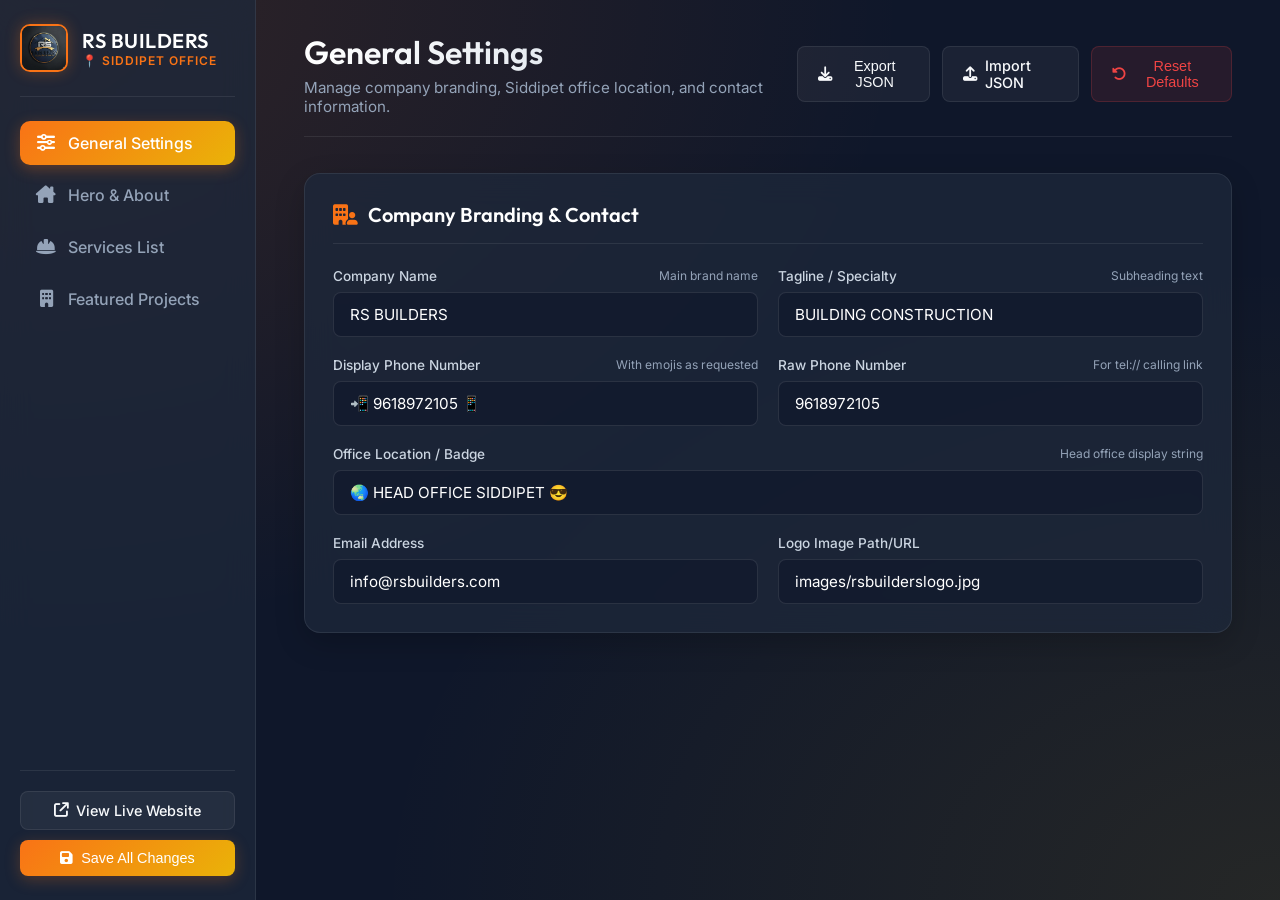
<file: admin.html>
<!DOCTYPE html>
<html lang="en">
<head>
    <meta charset="UTF-8">
    <meta name="viewport" content="width=device-width, initial-scale=1.0">
    <title>RS BUILDERS - CMS Admin Portal | Siddipet Head Office</title>
    <link href="https://fonts.googleapis.com/css2?family=Outfit:wght@300;400;500;600;700&family=Inter:wght@300;400;500;600&display=swap" rel="stylesheet">
    <link rel="stylesheet" href="https://cdnjs.cloudflare.com/ajax/libs/font-awesome/6.4.0/css/all.min.css">
    <style>
        :root {
            --bg-primary: #0f172a;
            --bg-secondary: #1e293b;
            --bg-glass: rgba(30, 41, 59, 0.75);
            --border-color: rgba(255, 255, 255, 0.08);
            --accent-gradient: linear-gradient(135deg, #f97316 0%, #eab308 100%);
            --accent-color: #f97316;
            --text-primary: #f8fafc;
            --text-secondary: #94a3b8;
            --success-color: #10b981;
            --danger-color: #ef4444;
            --transition: all 0.3s cubic-bezier(0.4, 0, 0.2, 1);
        }

        * {
            box-sizing: border-box;
            margin: 0;
            padding: 0;
        }

        body {
            font-family: 'Inter', sans-serif;
            background-color: var(--bg-primary);
            color: var(--text-primary);
            min-height: 100vh;
            display: flex;
            background-image: 
                radial-gradient(at 0% 0%, rgba(249, 115, 22, 0.15) 0px, transparent 50%),
                radial-gradient(at 100% 100%, rgba(234, 179, 8, 0.1) 0px, transparent 50%);
            background-attachment: fixed;
        }

        h1, h2, h3, h4, .brand-title {
            font-family: 'Outfit', sans-serif;
            font-weight: 600;
        }

        /* App Layout */
        .admin-container {
            display: flex;
            width: 100%;
            min-height: 100vh;
        }

        /* Sidebar */
        .sidebar {
            width: 280px;
            background: var(--bg-glass);
            backdrop-filter: blur(16px);
            border-right: 1px solid var(--border-color);
            padding: 24px 20px;
            display: flex;
            flex-direction: column;
            justify-content: space-between;
            position: sticky;
            top: 0;
            height: 100vh;
        }

        .brand-section {
            display: flex;
            align-items: center;
            gap: 14px;
            padding-bottom: 24px;
            border-bottom: 1px solid var(--border-color);
            margin-bottom: 24px;
        }

        .brand-logo {
            width: 48px;
            height: 48px;
            border-radius: 10px;
            object-fit: cover;
            border: 2px solid var(--accent-color);
            box-shadow: 0 0 15px rgba(249, 115, 22, 0.3);
        }

        .brand-title {
            font-size: 1.25rem;
            color: #fff;
            letter-spacing: 0.5px;
        }

        .brand-subtitle {
            font-size: 0.75rem;
            color: var(--accent-color);
            font-weight: 600;
            text-transform: uppercase;
            letter-spacing: 1px;
        }

        .nav-menu {
            list-style: none;
            display: flex;
            flex-direction: column;
            gap: 8px;
            flex-grow: 1;
        }

        .nav-item {
            padding: 12px 16px;
            border-radius: 10px;
            cursor: pointer;
            display: flex;
            align-items: center;
            gap: 12px;
            color: var(--text-secondary);
            font-weight: 500;
            transition: var(--transition);
        }

        .nav-item i {
            font-size: 1.1rem;
            width: 20px;
            text-align: center;
        }

        .nav-item:hover, .nav-item.active {
            background: rgba(255, 255, 255, 0.05);
            color: #fff;
        }

        .nav-item.active {
            background: var(--accent-gradient);
            color: #fff;
            box-shadow: 0 4px 15px rgba(249, 115, 22, 0.3);
        }

        .sidebar-footer {
            padding-top: 20px;
            border-top: 1px solid var(--border-color);
            display: flex;
            flex-direction: column;
            gap: 10px;
        }

        /* Main Content Area */
        .main-content {
            flex-grow: 1;
            padding: 32px 48px;
            overflow-y: auto;
            max-width: 1200px;
        }

        .top-bar {
            display: flex;
            justify-content: space-between;
            align-items: center;
            margin-bottom: 36px;
            padding-bottom: 20px;
            border-bottom: 1px solid var(--border-color);
        }

        .page-header h1 {
            font-size: 2rem;
            margin-bottom: 6px;
            background: linear-gradient(to right, #fff, #cbd5e1);
            -webkit-background-clip: text;
            -webkit-text-fill-color: transparent;
        }

        .page-header p {
            color: var(--text-secondary);
            font-size: 0.95rem;
        }

        .action-buttons {
            display: flex;
            gap: 12px;
        }

        /* Buttons */
        .btn {
            padding: 10px 20px;
            border-radius: 8px;
            font-weight: 500;
            font-size: 0.9rem;
            cursor: pointer;
            display: inline-flex;
            align-items: center;
            gap: 8px;
            border: none;
            transition: var(--transition);
            text-decoration: none;
        }

        .btn-primary {
            background: var(--accent-gradient);
            color: #fff;
            box-shadow: 0 4px 15px rgba(249, 115, 22, 0.25);
        }

        .btn-primary:hover {
            transform: translateY(-2px);
            box-shadow: 0 6px 20px rgba(249, 115, 22, 0.4);
        }

        .btn-secondary {
            background: rgba(255, 255, 255, 0.05);
            color: var(--text-primary);
            border: 1px solid var(--border-color);
        }

        .btn-secondary:hover {
            background: rgba(255, 255, 255, 0.1);
            transform: translateY(-2px);
        }

        .btn-danger {
            background: rgba(239, 68, 68, 0.1);
            color: var(--danger-color);
            border: 1px solid rgba(239, 68, 68, 0.2);
        }

        .btn-danger:hover {
            background: var(--danger-color);
            color: #fff;
        }

        .btn-success {
            background: var(--success-color);
            color: #fff;
        }

        /* Forms & Cards */
        .tab-pane {
            display: none;
            animation: fadeIn 0.4s ease forwards;
        }

        .tab-pane.active {
            display: block;
        }

        @keyframes fadeIn {
            from { opacity: 0; transform: translateY(10px); }
            to { opacity: 1; transform: translateY(0); }
        }

        .card {
            background: var(--bg-glass);
            backdrop-filter: blur(16px);
            border: 1px solid var(--border-color);
            border-radius: 16px;
            padding: 28px;
            margin-bottom: 24px;
            box-shadow: 0 10px 30px rgba(0, 0, 0, 0.2);
        }

        .card-header {
            display: flex;
            justify-content: space-between;
            align-items: center;
            margin-bottom: 24px;
            padding-bottom: 16px;
            border-bottom: 1px solid var(--border-color);
        }

        .card-header h3 {
            font-size: 1.25rem;
            color: #fff;
            display: flex;
            align-items: center;
            gap: 10px;
        }

        .card-header h3 i {
            color: var(--accent-color);
        }

        .form-grid {
            display: grid;
            grid-template-columns: repeat(2, 1fr);
            gap: 20px;
        }

        .form-group {
            display: flex;
            flex-direction: column;
            gap: 8px;
        }

        .form-group.full-width {
            grid-column: span 2;
        }

        label {
            font-size: 0.85rem;
            font-weight: 500;
            color: #cbd5e1;
            display: flex;
            justify-content: space-between;
        }

        .label-hint {
            color: var(--text-secondary);
            font-size: 0.75rem;
            font-weight: normal;
        }

        input[type="text"], input[type="email"], input[type="url"], textarea, select {
            background: rgba(15, 23, 42, 0.6);
            border: 1px solid rgba(255, 255, 255, 0.1);
            border-radius: 8px;
            padding: 12px 16px;
            color: #fff;
            font-family: inherit;
            font-size: 0.95rem;
            transition: var(--transition);
        }

        input:focus, textarea:focus, select:focus {
            outline: none;
            border-color: var(--accent-color);
            box-shadow: 0 0 0 3px rgba(249, 115, 22, 0.15);
            background: rgba(15, 23, 42, 0.8);
        }

        textarea {
            resize: vertical;
            min-height: 100px;
        }

        /* Lists (Services & Projects) */
        .item-list {
            display: flex;
            flex-direction: column;
            gap: 16px;
        }

        .list-item {
            background: rgba(15, 23, 42, 0.5);
            border: 1px solid var(--border-color);
            border-radius: 12px;
            padding: 18px;
            display: flex;
            justify-content: space-between;
            align-items: center;
            transition: var(--transition);
        }

        .list-item:hover {
            border-color: rgba(255, 255, 255, 0.2);
            transform: translateX(4px);
        }

        .item-info {
            display: flex;
            align-items: center;
            gap: 16px;
        }

        .item-icon {
            width: 48px;
            height: 48px;
            border-radius: 10px;
            background: rgba(249, 115, 22, 0.1);
            color: var(--accent-color);
            display: flex;
            align-items: center;
            justify-content: center;
            font-size: 1.5rem;
        }

        .item-details h4 {
            font-size: 1.05rem;
            color: #fff;
            margin-bottom: 4px;
        }

        .item-details p {
            font-size: 0.85rem;
            color: var(--text-secondary);
            max-width: 600px;
        }

        .item-actions {
            display: flex;
            gap: 8px;
        }

        /* Toast Notification */
        .toast {
            position: fixed;
            bottom: 30px;
            right: 30px;
            background: var(--bg-secondary);
            border-left: 4px solid var(--accent-color);
            padding: 16px 24px;
            border-radius: 8px;
            box-shadow: 0 10px 30px rgba(0, 0, 0, 0.5);
            display: flex;
            align-items: center;
            gap: 12px;
            color: #fff;
            transform: translateY(100px);
            opacity: 0;
            transition: var(--transition);
            z-index: 1000;
        }

        .toast.show {
            transform: translateY(0);
            opacity: 1;
        }

        /* Modal */
        .modal-overlay {
            position: fixed;
            top: 0;
            left: 0;
            width: 100%;
            height: 100%;
            background: rgba(0, 0, 0, 0.7);
            backdrop-filter: blur(5px);
            display: flex;
            align-items: center;
            justify-content: center;
            z-index: 1000;
            opacity: 0;
            pointer-events: none;
            transition: var(--transition);
        }

        .modal-overlay.active {
            opacity: 1;
            pointer-events: auto;
        }

        .modal {
            background: var(--bg-secondary);
            border: 1px solid var(--border-color);
            border-radius: 16px;
            width: 100%;
            max-width: 550px;
            padding: 28px;
            box-shadow: 0 20px 50px rgba(0, 0, 0, 0.5);
            transform: scale(0.95);
            transition: var(--transition);
        }

        .modal-overlay.active .modal {
            transform: scale(1);
        }

        .modal-header {
            display: flex;
            justify-content: space-between;
            align-items: center;
            margin-bottom: 20px;
            padding-bottom: 12px;
            border-bottom: 1px solid var(--border-color);
        }

        .modal-footer {
            display: flex;
            justify-content: flex-end;
            gap: 12px;
            margin-top: 24px;
            padding-top: 16px;
            border-top: 1px solid var(--border-color);
        }
    </style>
</head>
<body>

    <div class="admin-container">
        <!-- Sidebar Navigation -->
        <aside class="sidebar">
            <div>
                <div class="brand-section">
                    <img src="images/rsbuilderslogo.jpg" alt="RS BUILDERS Logo" class="brand-logo" id="sidebar-logo-preview">
                    <div>
                        <div class="brand-title">RS BUILDERS</div>
                        <div class="brand-subtitle">📍 Siddipet Office</div>
                    </div>
                </div>

                <ul class="nav-menu">
                    <li class="nav-item active" onclick="switchTab('general')">
                        <i class="fa-solid fa-sliders"></i> General Settings
                    </li>
                    <li class="nav-item" onclick="switchTab('hero')">
                        <i class="fa-solid fa-house-chimney"></i> Hero & About
                    </li>
                    <li class="nav-item" onclick="switchTab('services')">
                        <i class="fa-solid fa-helmet-safety"></i> Services List
                    </li>
                    <li class="nav-item" onclick="switchTab('projects')">
                        <i class="fa-solid fa-building"></i> Featured Projects
                    </li>
                </ul>
            </div>

            <div class="sidebar-footer">
                <a href="index.html" target="_blank" class="btn btn-secondary" style="justify-content: center;">
                    <i class="fa-solid fa-arrow-up-right-from-square"></i> View Live Website
                </a>
                <button class="btn btn-primary" onclick="saveAllSettings()" style="justify-content: center; width: 100%;">
                    <i class="fa-solid fa-floppy-disk"></i> Save All Changes
                </button>
            </div>
        </aside>

        <!-- Main Content Area -->
        <main class="main-content">
            <header class="top-bar">
                <div class="page-header">
                    <h1 id="tab-title">General Settings</h1>
                    <p id="tab-desc">Manage company branding, Siddipet office location, and contact information.</p>
                </div>
                <div class="action-buttons">
                    <button class="btn btn-secondary" onclick="exportJSON()" title="Backup CMS Data to file">
                        <i class="fa-solid fa-download"></i> Export JSON
                    </button>
                    <label class="btn btn-secondary" title="Restore CMS Data from file" style="cursor: pointer; margin: 0;">
                        <i class="fa-solid fa-upload"></i> Import JSON
                        <input type="file" id="import-file" accept=".json" style="display: none;" onchange="importJSON(event)">
                    </label>
                    <button class="btn btn-danger" onclick="resetToDefaults()" title="Reset to initial RS BUILDERS defaults">
                        <i class="fa-solid fa-rotate-left"></i> Reset Defaults
                    </button>
                </div>
            </header>

            <!-- TAB 1: GENERAL SETTINGS -->
            <div id="tab-general" class="tab-pane active">
                <div class="card">
                    <div class="card-header">
                        <h3><i class="fa-solid fa-building-user"></i> Company Branding & Contact</h3>
                    </div>
                    <form class="form-grid" id="form-general" onsubmit="event.preventDefault(); saveAllSettings();">
                        <div class="form-group">
                            <label>Company Name <span class="label-hint">Main brand name</span></label>
                            <input type="text" id="cfg-companyName" required>
                        </div>
                        <div class="form-group">
                            <label>Tagline / Specialty <span class="label-hint">Subheading text</span></label>
                            <input type="text" id="cfg-tagline" required>
                        </div>
                        <div class="form-group">
                            <label>Display Phone Number <span class="label-hint">With emojis as requested</span></label>
                            <input type="text" id="cfg-phone" required>
                        </div>
                        <div class="form-group">
                            <label>Raw Phone Number <span class="label-hint">For tel:// calling link</span></label>
                            <input type="text" id="cfg-phoneRaw" required>
                        </div>
                        <div class="form-group full-width">
                            <label>Office Location / Badge <span class="label-hint">Head office display string</span></label>
                            <input type="text" id="cfg-location" required>
                        </div>
                        <div class="form-group">
                            <label>Email Address</label>
                            <input type="email" id="cfg-email" required>
                        </div>
                        <div class="form-group">
                            <label>Logo Image Path/URL</label>
                            <input type="text" id="cfg-logoUrl" required onchange="document.getElementById('sidebar-logo-preview').src = this.value;">
                        </div>
                    </form>
                </div>
            </div>

            <!-- TAB 2: HERO & ABOUT -->
            <div id="tab-hero" class="tab-pane">
                <div class="card">
                    <div class="card-header">
                        <h3><i class="fa-solid fa-house-chimney"></i> Hero Banner & Quality Story</h3>
                    </div>
                    <form class="form-grid" onsubmit="event.preventDefault(); saveAllSettings();">
                        <div class="form-group full-width">
                            <label>Hero Title <span class="label-hint">Use &lt;br&gt; for line break</span></label>
                            <input type="text" id="cfg-heroTitle" required>
                        </div>
                        <div class="form-group full-width">
                            <label>Hero Description Text</label>
                            <textarea id="cfg-heroDesc" rows="3" required></textarea>
                        </div>
                        <div class="form-group">
                            <label>About Section Subtitle</label>
                            <input type="text" id="cfg-aboutSubTitle" required>
                        </div>
                        <div class="form-group">
                            <label>About Section Main Title</label>
                            <input type="text" id="cfg-aboutTitle" required>
                        </div>
                        <div class="form-group full-width">
                            <label>About Highlight Quote <span class="label-hint">Siddipet office quality focus</span></label>
                            <textarea id="cfg-aboutQuote" rows="2" required></textarea>
                        </div>
                        <div class="form-group full-width">
                            <label>About Full Description</label>
                            <textarea id="cfg-aboutDesc" rows="4" required></textarea>
                        </div>
                    </form>
                </div>
            </div>

            <!-- TAB 3: SERVICES -->
            <div id="tab-services" class="tab-pane">
                <div class="card">
                    <div class="card-header">
                        <h3><i class="fa-solid fa-helmet-safety"></i> Construction Services</h3>
                        <button class="btn btn-primary" onclick="openServiceModal()">
                            <i class="fa-solid fa-plus"></i> Add New Service
                        </button>
                    </div>
                    <div class="item-list" id="services-list-container">
                        <!-- Populated by JS -->
                    </div>
                </div>
            </div>

            <!-- TAB 4: PROJECTS -->
            <div id="tab-projects" class="tab-pane">
                <div class="card">
                    <div class="card-header">
                        <h3><i class="fa-solid fa-building"></i> Featured Construction Projects</h3>
                        <button class="btn btn-primary" onclick="openProjectModal()">
                            <i class="fa-solid fa-plus"></i> Add New Project
                        </button>
                    </div>
                    <div class="item-list" id="projects-list-container">
                        <!-- Populated by JS -->
                    </div>
                </div>
            </div>
        </main>
    </div>

    <!-- SERVICE MODAL -->
    <div class="modal-overlay" id="service-modal">
        <div class="modal">
            <div class="modal-header">
                <h3 id="service-modal-title">Add Construction Service</h3>
                <button class="btn btn-secondary" onclick="closeModals()" style="padding: 6px 10px;"><i class="fa-solid fa-xmark"></i></button>
            </div>
            <form id="service-form" onsubmit="saveServiceItem(event)">
                <input type="hidden" id="srv-index" value="-1">
                <div class="form-group" style="margin-bottom: 16px;">
                    <label>Service Title</label>
                    <input type="text" id="srv-title" required placeholder="e.g., Quality Construction">
                </div>
                <div class="form-group" style="margin-bottom: 16px;">
                    <label>Icon Class <span class="label-hint">flaticon class name</span></label>
                    <input type="text" id="srv-icon" required value="flaticon-engineer-1">
                </div>
                <div class="form-group">
                    <label>Description</label>
                    <textarea id="srv-desc" rows="3" required placeholder="Describe the service offered..."></textarea>
                </div>
                <div class="modal-footer">
                    <button type="button" class="btn btn-secondary" onclick="closeModals()">Cancel</button>
                    <button type="submit" class="btn btn-primary">Save Service</button>
                </div>
            </form>
        </div>
    </div>

    <!-- PROJECT MODAL -->
    <div class="modal-overlay" id="project-modal">
        <div class="modal">
            <div class="modal-header">
                <h3 id="project-modal-title">Add Construction Project</h3>
                <button class="btn btn-secondary" onclick="closeModals()" style="padding: 6px 10px;"><i class="fa-solid fa-xmark"></i></button>
            </div>
            <form id="project-form" onsubmit="saveProjectItem(event)">
                <input type="hidden" id="prj-index" value="-1">
                <div class="form-group" style="margin-bottom: 16px;">
                    <label>Project Title</label>
                    <input type="text" id="prj-title" required placeholder="e.g., Luxury Residential Villa">
                </div>
                <div class="form-group" style="margin-bottom: 16px;">
                    <label>Category</label>
                    <input type="text" id="prj-category" required placeholder="e.g., Building Construction">
                </div>
                <div class="form-group" style="margin-bottom: 16px;">
                    <label>Location</label>
                    <input type="text" id="prj-location" required value="Siddipet, Telangana">
                </div>
                <div class="form-group">
                    <label>Image Path/URL</label>
                    <input type="text" id="prj-image" required value="images/project-1.jpg">
                </div>
                <div class="modal-footer">
                    <button type="button" class="btn btn-secondary" onclick="closeModals()">Cancel</button>
                    <button type="submit" class="btn btn-primary">Save Project</button>
                </div>
            </form>
        </div>
    </div>

    <!-- Toast Notification -->
    <div class="toast" id="toast">
        <i class="fa-solid fa-circle-check" style="color: var(--success-color); font-size: 1.25rem;"></i>
        <span id="toast-message">Changes saved successfully!</span>
    </div>

    <!-- CMS Engine Script -->
    <script src="js/cms-engine.js"></script>
    <script>
        let currentConfig = {};

        document.addEventListener('DOMContentLoaded', function() {
            loadConfigIntoForm();
        });

        function loadConfigIntoForm() {
            currentConfig = window.RSCMS.getConfig();

            // General
            document.getElementById('cfg-companyName').value = currentConfig.companyName || '';
            document.getElementById('cfg-tagline').value = currentConfig.tagline || '';
            document.getElementById('cfg-phone').value = currentConfig.phone || '';
            document.getElementById('cfg-phoneRaw').value = currentConfig.phoneRaw || '';
            document.getElementById('cfg-location').value = currentConfig.location || '';
            document.getElementById('cfg-email').value = currentConfig.email || '';
            document.getElementById('cfg-logoUrl').value = currentConfig.logoUrl || '';
            document.getElementById('sidebar-logo-preview').src = currentConfig.logoUrl || 'images/rsbuilderslogo.jpg';

            // Hero & About
            document.getElementById('cfg-heroTitle').value = currentConfig.heroTitle || '';
            document.getElementById('cfg-heroDesc').value = currentConfig.heroDesc || '';
            document.getElementById('cfg-aboutSubTitle').value = currentConfig.aboutSubTitle || '';
            document.getElementById('cfg-aboutTitle').value = currentConfig.aboutTitle || '';
            document.getElementById('cfg-aboutQuote').value = currentConfig.aboutQuote || '';
            document.getElementById('cfg-aboutDesc').value = currentConfig.aboutDesc || '';

            // Render Lists
            renderServices();
            renderProjects();
        }

        function saveAllSettings() {
            currentConfig.companyName = document.getElementById('cfg-companyName').value;
            currentConfig.tagline = document.getElementById('cfg-tagline').value;
            currentConfig.phone = document.getElementById('cfg-phone').value;
            currentConfig.phoneRaw = document.getElementById('cfg-phoneRaw').value;
            currentConfig.location = document.getElementById('cfg-location').value;
            currentConfig.email = document.getElementById('cfg-email').value;
            currentConfig.logoUrl = document.getElementById('cfg-logoUrl').value;

            currentConfig.heroTitle = document.getElementById('cfg-heroTitle').value;
            currentConfig.heroDesc = document.getElementById('cfg-heroDesc').value;
            currentConfig.aboutSubTitle = document.getElementById('cfg-aboutSubTitle').value;
            currentConfig.aboutTitle = document.getElementById('cfg-aboutTitle').value;
            currentConfig.aboutQuote = document.getElementById('cfg-aboutQuote').value;
            currentConfig.aboutDesc = document.getElementById('cfg-aboutDesc').value;

            window.RSCMS.saveConfig(currentConfig);
            showToast("All RS BUILDERS settings saved successfully!");
        }

        function resetToDefaults() {
            if (confirm("Are you sure you want to reset all website text and settings back to the initial RS BUILDERS defaults?")) {
                window.RSCMS.resetConfig();
                loadConfigIntoForm();
                showToast("Reset to RS BUILDERS defaults!");
            }
        }

        function exportJSON() {
            const dataStr = "data:text/json;charset=utf-8," + encodeURIComponent(JSON.stringify(currentConfig, null, 4));
            const downloadAnchor = document.createElement('a');
            downloadAnchor.setAttribute("href", dataStr);
            downloadAnchor.setAttribute("download", "rs-builders-cms-data.json");
            document.body.appendChild(downloadAnchor);
            downloadAnchor.click();
            downloadAnchor.remove();
            showToast("CMS Data exported to file!");
        }

        function importJSON(event) {
            const file = event.target.files[0];
            if (!file) return;
            const reader = new FileReader();
            reader.onload = function(e) {
                try {
                    const imported = JSON.parse(e.target.result);
                    window.RSCMS.saveConfig(imported);
                    loadConfigIntoForm();
                    showToast("CMS Data imported successfully!");
                } catch (err) {
                    alert("Invalid JSON file!");
                }
            };
            reader.readAsText(file);
        }

        function renderServices() {
            const container = document.getElementById('services-list-container');
            container.innerHTML = (currentConfig.services || []).map((s, idx) => `
                <div class="list-item">
                    <div class="item-info">
                        <div class="item-icon"><i class="fa-solid fa-trowel-bricks"></i></div>
                        <div class="item-details">
                            <h4>${s.title}</h4>
                            <p>${s.desc}</p>
                        </div>
                    </div>
                    <div class="item-actions">
                        <button class="btn btn-secondary" onclick="editService(${idx})" style="padding: 6px 12px;"><i class="fa-solid fa-pen"></i></button>
                        <button class="btn btn-danger" onclick="deleteService(${idx})" style="padding: 6px 12px;"><i class="fa-solid fa-trash"></i></button>
                    </div>
                </div>
            `).join('');
        }

        function openServiceModal(idx = -1) {
            document.getElementById('srv-index').value = idx;
            if (idx >= 0) {
                const s = currentConfig.services[idx];
                document.getElementById('srv-title').value = s.title;
                document.getElementById('srv-icon').value = s.icon || 'flaticon-engineer-1';
                document.getElementById('srv-desc').value = s.desc;
                document.getElementById('service-modal-title').innerText = "Edit Construction Service";
            } else {
                document.getElementById('srv-title').value = "";
                document.getElementById('srv-icon').value = "flaticon-engineer-1";
                document.getElementById('srv-desc').value = "";
                document.getElementById('service-modal-title').innerText = "Add Construction Service";
            }
            document.getElementById('service-modal').classList.add('active');
        }

        function saveServiceItem(e) {
            e.preventDefault();
            const idx = parseInt(document.getElementById('srv-index').value);
            const newItem = {
                title: document.getElementById('srv-title').value,
                icon: document.getElementById('srv-icon').value,
                desc: document.getElementById('srv-desc').value
            };
            if (!currentConfig.services) currentConfig.services = [];
            if (idx >= 0) {
                currentConfig.services[idx] = newItem;
            } else {
                currentConfig.services.push(newItem);
            }
            saveAllSettings();
            renderServices();
            closeModals();
        }

        function editService(idx) { openServiceModal(idx); }
        function deleteService(idx) {
            if (confirm("Delete this service?")) {
                currentConfig.services.splice(idx, 1);
                saveAllSettings();
                renderServices();
            }
        }

        function renderProjects() {
            const container = document.getElementById('projects-list-container');
            container.innerHTML = (currentConfig.projects || []).map((p, idx) => `
                <div class="list-item">
                    <div class="item-info">
                        <img src="${p.image}" alt="${p.title}" style="width: 64px; height: 64px; border-radius: 8px; object-fit: cover;">
                        <div class="item-details">
                            <h4>${p.title} <span style="font-size: 0.75rem; background: rgba(249,115,22,0.2); color: var(--accent-color); padding: 2px 8px; border-radius: 4px; margin-left: 8px;">${p.category}</span></h4>
                            <p><i class="fa-solid fa-location-dot" style="color: var(--accent-color);"></i> ${p.location}</p>
                        </div>
                    </div>
                    <div class="item-actions">
                        <button class="btn btn-secondary" onclick="editProject(${idx})" style="padding: 6px 12px;"><i class="fa-solid fa-pen"></i></button>
                        <button class="btn btn-danger" onclick="deleteProject(${idx})" style="padding: 6px 12px;"><i class="fa-solid fa-trash"></i></button>
                    </div>
                </div>
            `).join('');
        }

        function openProjectModal(idx = -1) {
            document.getElementById('prj-index').value = idx;
            if (idx >= 0) {
                const p = currentConfig.projects[idx];
                document.getElementById('prj-title').value = p.title;
                document.getElementById('prj-category').value = p.category;
                document.getElementById('prj-location').value = p.location;
                document.getElementById('prj-image').value = p.image;
                document.getElementById('project-modal-title').innerText = "Edit Construction Project";
            } else {
                document.getElementById('prj-title').value = "";
                document.getElementById('prj-category').value = "Building Construction";
                document.getElementById('prj-location').value = "Siddipet, Telangana";
                document.getElementById('prj-image').value = "images/project-1.jpg";
                document.getElementById('project-modal-title').innerText = "Add Construction Project";
            }
            document.getElementById('project-modal').classList.add('active');
        }

        function saveProjectItem(e) {
            e.preventDefault();
            const idx = parseInt(document.getElementById('prj-index').value);
            const newItem = {
                title: document.getElementById('prj-title').value,
                category: document.getElementById('prj-category').value,
                location: document.getElementById('prj-location').value,
                image: document.getElementById('prj-image').value
            };
            if (!currentConfig.projects) currentConfig.projects = [];
            if (idx >= 0) {
                currentConfig.projects[idx] = newItem;
            } else {
                currentConfig.projects.push(newItem);
            }
            saveAllSettings();
            renderProjects();
            closeModals();
        }

        function editProject(idx) { openProjectModal(idx); }
        function deleteProject(idx) {
            if (confirm("Delete this project?")) {
                currentConfig.projects.splice(idx, 1);
                saveAllSettings();
                renderProjects();
            }
        }

        function closeModals() {
            document.querySelectorAll('.modal-overlay').forEach(el => el.classList.remove('active'));
        }

        function switchTab(tabId) {
            document.querySelectorAll('.nav-item').forEach(el => el.classList.remove('active'));
            document.querySelectorAll('.tab-pane').forEach(el => el.classList.remove('active'));

            const titles = {
                'general': ['General Settings', 'Manage company branding, Siddipet office location, and contact information.'],
                'hero': ['Hero & About Section', 'Customize hero headlines and the Siddipet quality narrative.'],
                'services': ['Construction Services', 'Manage services displayed on the website.'],
                'projects': ['Featured Projects', 'Showcase your construction projects in Siddipet and beyond.']
            };

            document.getElementById(`tab-${tabId}`).classList.add('active');
            event.currentTarget.classList.add('active');
            document.getElementById('tab-title').innerText = titles[tabId][0];
            document.getElementById('tab-desc').innerText = titles[tabId][1];
        }

        function showToast(message) {
            const toast = document.getElementById('toast');
            document.getElementById('toast-message').innerText = message;
            toast.classList.add('show');
            setTimeout(() => { toast.classList.remove('show'); }, 3000);
        }
    </script>
</body>
</html>
</file>
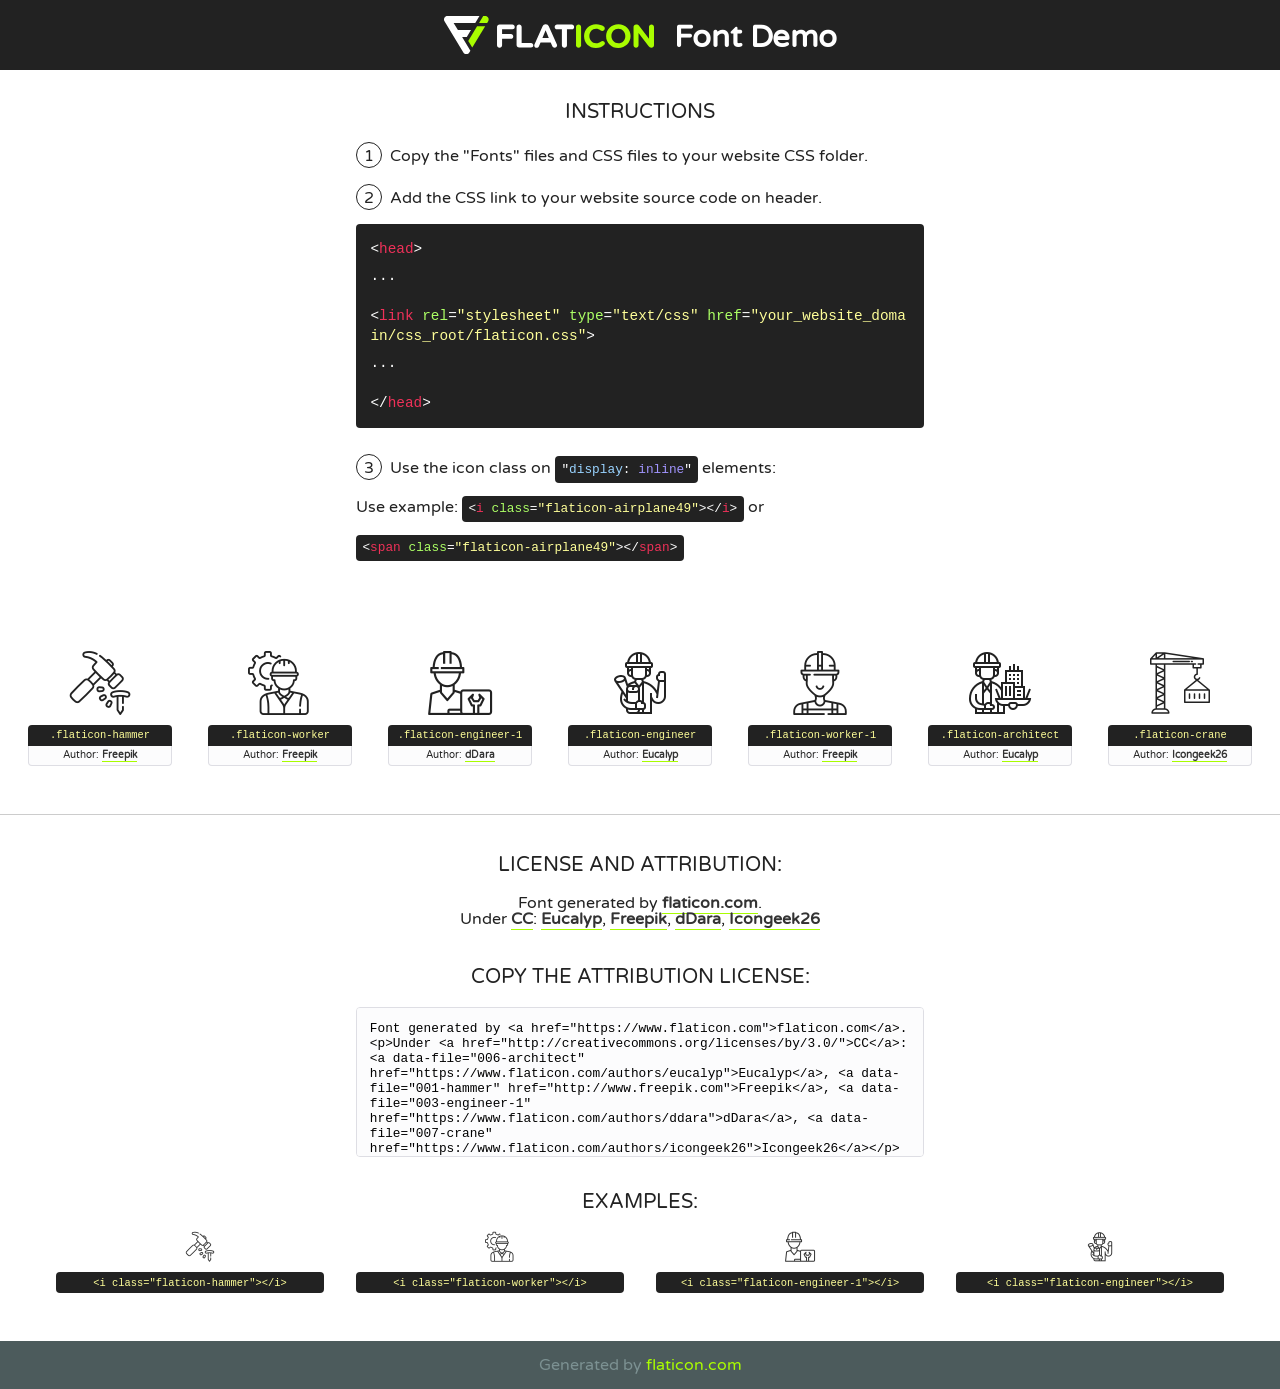
<file: fonts/flaticon/font/flaticon.html>
<!DOCTYPE html>
<!--
  Flaticon icon font: Flaticon
  Creation date: 06/09/2020 08:23
-->
<html>
<!DOCTYPE html>
<html>

<head>
    <title>Flaticon WebFont</title>
    <link href="http://fonts.googleapis.com/css?family=Varela+Round" rel="stylesheet" type="text/css" />
    <link rel="stylesheet" type="text/css" href="flaticon.css">
    <meta charset="UTF-8">
    <style>
    html, body, div, span, applet, object, iframe,
    h1, h2, h3, h4, h5, h6, p, blockquote, pre,
    a, abbr, acronym, address, big, cite, code,
    del, dfn, em, img, ins, kbd, q, s, samp,
    small, strike, strong, sub, sup, tt, var,
    b, u, i, center,
    dl, dt, dd, ol, ul, li,
    fieldset, form, label, legend,
    table, caption, tbody, tfoot, thead, tr, th, td,
    article, aside, canvas, details, embed, 
    figure, figcaption, footer, header, hgroup, 
    menu, nav, output, ruby, section, summary,
    time, mark, audio, video {
        margin: 0;
        padding: 0;
        border: 0;
        font-size: 100%;
        font: inherit;
        vertical-align: baseline;
    }
    /* HTML5 display-role reset for older browsers */
    article, aside, details, figcaption, figure, 
    footer, header, hgroup, menu, nav, section {
        display: block;
    }
    body {
        line-height: 1;
    }
    ol, ul {
        list-style: none;
    }
    blockquote, q {
        quotes: none;
    }
    blockquote:before, blockquote:after,
    q:before, q:after {
        content: '';
        content: none;
    }
    table {
        border-collapse: collapse;
        border-spacing: 0;
    }
    body {
        font-family: 'Varela Round', Helvetica, Arial, sans-serif;
        font-size: 16px;
        color: #222;
    }
    a {
        color: #333;
        border-bottom: 1px solid #a9fd00;
        font-weight: bold;
        text-decoration: none;
    }
    * {
        -moz-box-sizing: border-box;
        -webkit-box-sizing: border-box;
        box-sizing: border-box;
        margin: 0;
        padding: 0;
    }
    [class^="flaticon-"]:before, [class*=" flaticon-"]:before, [class^="flaticon-"]:after, [class*=" flaticon-"]:after {
        font-family: Flaticon;
        font-size: 30px;
        font-style: normal;
        margin-left: 20px;
        color: #333;
    }
    .wrapper {
        max-width: 600px;
        margin: auto;
        padding: 0 1em;
    }
    .title {
        font-size: 1.25em;
        text-align: center;
        margin-bottom: 1em;
        text-transform: uppercase;
    }
    header {
        text-align: center;
        background-color: #222;
        color: #fff;
        padding: 1em;
    }
    header .logo {
        width: 210px;
        height: 38px;
        display: inline-block;
        vertical-align: middle;
        margin-right: 1em;
        border: none;
    }
    header strong {
        font-size: 1.95em;
        font-weight: bold;
        vertical-align: middle;
        margin-top: 5px;
        display: inline-block;
    }
    .demo {
        margin: 2em auto;
        line-height: 1.25em;
    }
    .demo ul li {
        margin-bottom: 1em;
    }
    .demo ul li .num {
        color: #222;
        border-radius: 20px;
        display: inline-block;
        width: 26px;
        padding: 3px;
        height: 26px;
        text-align: center;
        margin-right: 0.5em;
        border: 1px solid #222;
    }
    .demo ul li code {
        background-color: #222;
        border-radius: 4px;
        padding: 0.25em 0.5em;
        display: inline-block;
        color: #fff;
        font-family: Consolas,Monaco,Lucida Console,Liberation Mono,DejaVu Sans Mono,Bitstream Vera Sans Mono,Courier New, monospace;
        font-weight: lighter;
        margin-top: 1em;
        font-size: 0.8em;
        word-break: break-all;
    }
    .demo ul li code.big {
        padding: 1em;
        font-size: 0.9em;
    }
    .demo ul li code .red {
        color: #EF3159;
    }
    .demo ul li code .green {
        color: #ACFF65;
    }
    .demo ul li code .yellow {
        color: #FFFF99;
    }
    .demo ul li code .blue {
        color: #99D3FF;
    }
    .demo ul li code .purple {
        color: #A295FF;
    }
    .demo ul li code .dots {
        margin-top: 0.5em;
        display: block;
    }
    #glyphs {
        border-bottom: 1px solid #ccc;
        padding: 2em 0;
        text-align: center;
    }
    .glyph {
        display: inline-block;
        width: 9em;
        margin: 1em;
        text-align: center;
        vertical-align: top;
        background: #FFF;
    }
    .glyph .glyph-icon {
        padding: 10px;
        display: block;
        font-family:"Flaticon";
        font-size: 64px;
        line-height: 1;
    }
    .glyph .glyph-icon:before {
        font-size: 64px;
        color: #222;
        margin-left: 0;
    }
    .class-name {
        font-size: 0.65em;
        background-color: #222;
        color: #fff;
        border-radius: 4px 4px 0 0;
        padding: 0.5em;
        color: #FFFF99;
        font-family: Consolas,Monaco,Lucida Console,Liberation Mono,DejaVu Sans Mono,Bitstream Vera Sans Mono,Courier New, monospace;
    }
    .author-name {
        font-size: 0.6em;
        background-color: #fcfcfd;
        border: 1px solid #DEDEE4;
        border-top: 0;
        border-radius: 0 0 4px 4px;
        padding: 0.5em;
    }
    .class-name:last-child {
        font-size: 10px;
        color:#888;
    }
    .class-name:last-child a {
        font-size: 10px;
        color:#555;
    }
    .class-name:last-child a:hover {
        color:#a9fd00;
    }
    .glyph > input {
        display: block;
        width: 100px;
        margin: 5px auto;
        text-align: center;
        font-size: 12px;
        cursor: text;
    }
    .glyph > input.icon-input {
        font-family:"Flaticon";
        font-size: 16px;
        margin-bottom: 10px;
    }
    .attribution .title {
        margin-top: 2em;
    }
    .attribution textarea {
        background-color: #fcfcfd;
        padding: 1em;
        border: none;
        box-shadow: none;
        border: 1px solid #DEDEE4;
        border-radius: 4px;
        resize: none;
        width: 100%;
        height: 150px;
        font-size: 0.8em;
        font-family: Consolas,Monaco,Lucida Console,Liberation Mono,DejaVu Sans Mono,Bitstream Vera Sans Mono,Courier New, monospace;
        -webkit-appearance: none;
    }
    .iconsuse {
        margin: 2em auto;
        text-align: center;
        max-width: 1200px;
    }
    .iconsuse:after {
        content: '';
        display: table;
        clear: both;
    }
    .iconsuse .image {
        float: left;
        width: 25%;
        padding: 0 1em;
    }
    .iconsuse .image p {
        margin-bottom: 1em;
    }
    .iconsuse .image span {
        display: block;
        font-size: 0.65em;
        background-color: #222;
        color: #fff;
        border-radius: 4px;
        padding: 0.5em;
        color: #FFFF99;
        margin-top: 1em;
        font-family: Consolas,Monaco,Lucida Console,Liberation Mono,DejaVu Sans Mono,Bitstream Vera Sans Mono,Courier New, monospace;
    }
    #footer {
        text-align: center;
        background-color: #4C5B5C;
        color: #7c9192;
        padding: 1em;
    }
    #footer a {
        border: none;
        color: #a9fd00;
        font-weight: normal;
    }
    @media (max-width: 960px) {
        .iconsuse .image {
            width: 50%;
        }
    }
    @media (max-width: 560px) {
        .iconsuse .image {
            width: 100%;
        }
    }
    </style>
</head>

<body class="characters-off">

    <header>
        <a href="https://www.flaticon.com" target="_blank" class="logo">
            <svg version="1.1" xmlns="http://www.w3.org/2000/svg" xmlns:xlink="http://www.w3.org/1999/xlink" xmlns:a="http://ns.adobe.com/AdobeSVGViewerExtensions/3.0/" viewBox="0 0 560.875 102.036" enable-background="new 0 0 560.875 102.036" xml:space="preserve">
                <defs>
                </defs>
                <g>
                    <g class="letters">
                        <path fill="#ffffff" d="M141.596,29.675c0-3.777,2.985-6.767,6.764-6.767h34.438c3.426,0,6.15,2.728,6.15,6.15
                        c0,3.43-2.724,6.149-6.15,6.149h-27.674v13.091h23.719c3.429,0,6.151,2.724,6.151,6.15c0,3.43-2.723,6.149-6.151,6.149h-23.719
                        v17.574c0,3.773-2.986,6.761-6.764,6.761c-3.779,0-6.764-2.989-6.764-6.761V29.675z"></path>
                        <path fill="#ffffff" d="M193.844,29.149c0-3.781,2.985-6.767,6.764-6.767c3.776,0,6.763,2.985,6.763,6.767v42.957h25.039
                        c3.426,0,6.149,2.726,6.149,6.153c0,3.425-2.723,6.15-6.149,6.15h-31.802c-3.779,0-6.764-2.986-6.764-6.768V29.149z"></path>
                        <path fill="#ffffff" d="M241.891,75.71l21.438-48.407c1.492-3.341,4.215-5.357,7.906-5.357h0.792
                        c3.686,0,6.323,2.017,7.815,5.357l21.439,48.407c0.436,0.967,0.701,1.845,0.701,2.723c0,3.602-2.809,6.501-6.414,6.501
                        c-3.161,0-5.269-1.845-6.499-4.655l-4.132-9.661h-27.059l-4.301,10.102c-1.144,2.631-3.426,4.214-6.237,4.214
                        c-3.517,0-6.24-2.81-6.24-6.325C241.1,77.64,241.451,76.677,241.891,75.71z M279.932,58.666l-8.521-20.297l-8.526,20.297H279.932
                        z"></path>
                        <path fill="#ffffff" d="M314.864,35.387H301.86c-3.429,0-6.239-2.813-6.239-6.238c0-3.429,2.811-6.24,6.239-6.24h39.533
                        c3.426,0,6.237,2.811,6.237,6.24c0,3.425-2.811,6.238-6.237,6.238h-13.001v42.785c0,3.773-2.99,6.761-6.764,6.761
                        c-3.779,0-6.764-2.989-6.764-6.761V35.387z"></path>
                        <path fill="#A9FD00" d="M352.615,29.149c0-3.781,2.985-6.767,6.767-6.767c3.774,0,6.761,2.985,6.761,6.767v49.024
                        c0,3.773-2.987,6.761-6.761,6.761c-3.781,0-6.767-2.989-6.767-6.761V29.149z"></path>
                        <path fill="#A9FD00" d="M374.132,53.836v-0.179c0-17.481,13.178-31.801,32.065-31.801c9.22,0,15.459,2.458,20.557,6.238
                        c1.402,1.054,2.637,2.985,2.637,5.357c0,3.692-2.985,6.59-6.681,6.59c-1.845,0-3.071-0.702-4.044-1.319
                        c-3.776-2.813-7.729-4.393-12.562-4.393c-10.364,0-17.831,8.611-17.831,19.154v0.173c0,10.542,7.291,19.329,17.831,19.329
                        c5.715,0,9.492-1.756,13.359-4.834c1.049-0.874,2.458-1.491,4.039-1.491c3.429,0,6.325,2.813,6.325,6.236
                        c0,2.106-1.056,3.78-2.282,4.834c-5.539,4.834-12.036,7.733-21.878,7.733C387.572,85.464,374.132,71.493,374.132,53.836z"></path>
                        <path fill="#A9FD00" d="M433.009,53.836v-0.179c0-17.481,13.79-31.801,32.766-31.801c18.981,0,32.592,14.143,32.592,31.628v0.173
                        c0,17.483-13.785,31.807-32.769,31.807C446.625,85.464,433.009,71.32,433.009,53.836z M484.224,53.836v-0.179
                        c0-10.539-7.725-19.326-18.626-19.326c-10.893,0-18.449,8.611-18.449,19.154v0.173c0,10.542,7.73,19.329,18.626,19.329
                        C476.676,72.986,484.224,64.378,484.224,53.836z"></path>
                        <path fill="#A9FD00" d="M506.233,29.321c0-3.774,2.99-6.763,6.767-6.763h1.401c3.252,0,5.183,1.583,7.029,3.953l26.093,34.265
                        V29.059c0-3.692,2.99-6.677,6.681-6.677c3.683,0,6.671,2.985,6.671,6.677v48.934c0,3.78-2.987,6.765-6.764,6.765h-0.436
                        c-3.257,0-5.188-1.581-7.034-3.953l-27.056-35.492v32.944c0,3.687-2.985,6.676-6.678,6.676c-3.683,0-6.673-2.989-6.673-6.676
                        V29.321z"></path>
                    </g>
                    <g class="insignia">
                        <path fill="#ffffff" d="M48.372,56.137h12.517l11.156-18.537H37.186L25.688,18.539h57.825L94.668,0H9.271
                        C5.925,0,2.842,1.801,1.198,4.716c-1.644,2.907-1.593,6.482,0.134,9.343l50.38,83.501c1.678,2.781,4.689,4.476,7.938,4.476
                        c3.246,0,6.257-1.695,7.935-4.476l2.898-4.804L48.372,56.137z"></path>
                        <g class="i">
                            <path fill="#A9FD00" d="M93.575,18.539h0.031v0.004l21.652,0.004l2.705-4.488c1.727-2.861,1.778-6.436,0.133-9.343
                            C116.454,1.801,113.371,0,110.026,0h-5.294L93.575,18.539z"></path>
                            <polygon fill="#A9FD00" points="88.291,27.356 64.725,66.486 75.519,84.404 109.942,27.356"></polygon>
                        </g>
                    </g>
                </g>
            </svg>
        </a>
        <strong>Font Demo</strong>
    </header>


    <section class="demo wrapper">

        <p class="title">Instructions</p>

        <ul>
            <li>
                <span class="num">1</span>Copy the "Fonts" files and CSS files to your website CSS folder.
            </li>
            <li>
                <span class="num">2</span>Add the CSS link to your website source code on header.
                <code class="big">
                    &lt;<span class="red">head</span>&gt;
                    <br/><span class="dots">...</span>
                    <br/>&lt;<span class="red">link</span> <span class="green">rel</span>=<span class="yellow">"stylesheet"</span> <span class="green">type</span>=<span class="yellow">"text/css"</span> <span class="green">href</span>=<span class="yellow">"your_website_domain/css_root/flaticon.css"</span>&gt;
                    <br/><span class="dots">...</span>
                    <br/>&lt;/<span class="red">head</span>&gt;
                </code>
            </li>

            <li>
                <p>
                    <span class="num">3</span>Use the icon class on <code>"<span class="blue">display</span>:<span class="purple"> inline</span>"</code> elements:
                    <br />
                    Use example: <code>&lt;<span class="red">i</span> <span class="green">class</span>=<span class="yellow">&quot;flaticon-airplane49&quot;</span>&gt;&lt;/<span class="red">i</span>&gt;</code> or <code>&lt;<span class="red">span</span> <span class="green">class</span>=<span class="yellow">&quot;flaticon-airplane49&quot;</span>&gt;&lt;/<span class="red">span</span>&gt;</code>
            </li>
        </ul>

    </section>




   <section id="glyphs">          
    
      
        <div class="glyph"><div class="glyph-icon flaticon-hammer"></div>
            <div class="class-name">.flaticon-hammer</div>
            <div class="author-name">Author: <a data-file="001-hammer" href="http://www.freepik.com">Freepik</a> </div> 
        </div>        
        
        <div class="glyph"><div class="glyph-icon flaticon-worker"></div>
            <div class="class-name">.flaticon-worker</div>
            <div class="author-name">Author: <a data-file="002-worker" href="http://www.freepik.com">Freepik</a> </div> 
        </div>        
        
        <div class="glyph"><div class="glyph-icon flaticon-engineer-1"></div>
            <div class="class-name">.flaticon-engineer-1</div>
            <div class="author-name">Author: <a data-file="003-engineer-1" href="https://www.flaticon.com/authors/ddara">dDara</a> </div> 
        </div>        
        
        <div class="glyph"><div class="glyph-icon flaticon-engineer"></div>
            <div class="class-name">.flaticon-engineer</div>
            <div class="author-name">Author: <a data-file="004-engineer" href="https://www.flaticon.com/authors/eucalyp">Eucalyp</a> </div> 
        </div>        
        
        <div class="glyph"><div class="glyph-icon flaticon-worker-1"></div>
            <div class="class-name">.flaticon-worker-1</div>
            <div class="author-name">Author: <a data-file="005-worker-1" href="http://www.freepik.com">Freepik</a> </div> 
        </div>        
        
        <div class="glyph"><div class="glyph-icon flaticon-architect"></div>
            <div class="class-name">.flaticon-architect</div>
            <div class="author-name">Author: <a data-file="006-architect" href="https://www.flaticon.com/authors/eucalyp">Eucalyp</a> </div> 
        </div>        
        
        <div class="glyph"><div class="glyph-icon flaticon-crane"></div>
            <div class="class-name">.flaticon-crane</div>
            <div class="author-name">Author: <a data-file="007-crane" href="https://www.flaticon.com/authors/icongeek26">Icongeek26</a> </div> 
        </div>        
        

    </section>



    <section class="attribution wrapper"   style="text-align:center;">

      <div class="title">License and attribution:</div><div class="attrDiv">Font generated by <a href="https://www.flaticon.com">flaticon.com</a>. <div><p>Under <a href="http://creativecommons.org/licenses/by/3.0/">CC</a>: <a data-file="006-architect" href="https://www.flaticon.com/authors/eucalyp">Eucalyp</a>, <a data-file="001-hammer" href="http://www.freepik.com">Freepik</a>, <a data-file="003-engineer-1" href="https://www.flaticon.com/authors/ddara">dDara</a>, <a data-file="007-crane" href="https://www.flaticon.com/authors/icongeek26">Icongeek26</a></p>  </div>
      </div>
      <div class="title">Copy the Attribution License:</div>

    <textarea onclick="this.focus();this.select();">Font generated by &lt;a href=&quot;https://www.flaticon.com&quot;&gt;flaticon.com&lt;/a&gt;. <p>Under <a href="http://creativecommons.org/licenses/by/3.0/">CC</a>: <a data-file="006-architect" href="https://www.flaticon.com/authors/eucalyp">Eucalyp</a>, <a data-file="001-hammer" href="http://www.freepik.com">Freepik</a>, <a data-file="003-engineer-1" href="https://www.flaticon.com/authors/ddara">dDara</a>, <a data-file="007-crane" href="https://www.flaticon.com/authors/icongeek26">Icongeek26</a></p>  
     </textarea>

    </section>

    <section class="iconsuse">

          <div class="title">Examples:</div>            
             
            <div class="image">
                <p>
                    <i class="glyph-icon flaticon-hammer"></i> 
                    <span>&lt;i class=&quot;flaticon-hammer&quot;&gt;&lt;/i&gt;</span>
                </p>
            </div>
            
            <div class="image">
                <p>
                    <i class="glyph-icon flaticon-worker"></i> 
                    <span>&lt;i class=&quot;flaticon-worker&quot;&gt;&lt;/i&gt;</span>
                </p>
            </div>
            
            <div class="image">
                <p>
                    <i class="glyph-icon flaticon-engineer-1"></i> 
                    <span>&lt;i class=&quot;flaticon-engineer-1&quot;&gt;&lt;/i&gt;</span>
                </p>
            </div>
            
            <div class="image">
                <p>
                    <i class="glyph-icon flaticon-engineer"></i> 
                    <span>&lt;i class=&quot;flaticon-engineer&quot;&gt;&lt;/i&gt;</span>
                </p>
            </div>
                       
        </div>
                            
    </section>

<div id="footer">
    <div>Generated by <a href="https://www.flaticon.com">flaticon.com</a>
    </div>
</div>



</body>
</html>
</file>
<file: fonts/flaticon/font/flaticon.css>
/*
  	Flaticon icon font: Flaticon
  	Creation date: 06/09/2020 08:23
  	*/

@font-face {
  font-family: "Flaticon";
  src: url("./Flaticon.eot");
  src: url("./Flaticon.eot?#iefix") format("embedded-opentype"),
       url("./Flaticon.woff2") format("woff2"),
       url("./Flaticon.woff") format("woff"),
       url("./Flaticon.ttf") format("truetype"),
       url("./Flaticon.svg#Flaticon") format("svg");
  font-weight: normal;
  font-style: normal;
}

@media screen and (-webkit-min-device-pixel-ratio:0) {
  @font-face {
    font-family: "Flaticon";
    src: url("./Flaticon.svg#Flaticon") format("svg");
  }
}

[class^="flaticon-"]:before, [class*=" flaticon-"]:before,
[class^="flaticon-"]:after, [class*=" flaticon-"]:after {   
  font-family: Flaticon;
        font-size: 20px;
font-style: normal;
margin-left: 20px;
}

.flaticon-hammer:before { content: "\f100"; }
.flaticon-worker:before { content: "\f101"; }
.flaticon-engineer-1:before { content: "\f102"; }
.flaticon-engineer:before { content: "\f103"; }
.flaticon-worker-1:before { content: "\f104"; }
.flaticon-architect:before { content: "\f105"; }
.flaticon-crane:before { content: "\f106"; }
</file>
